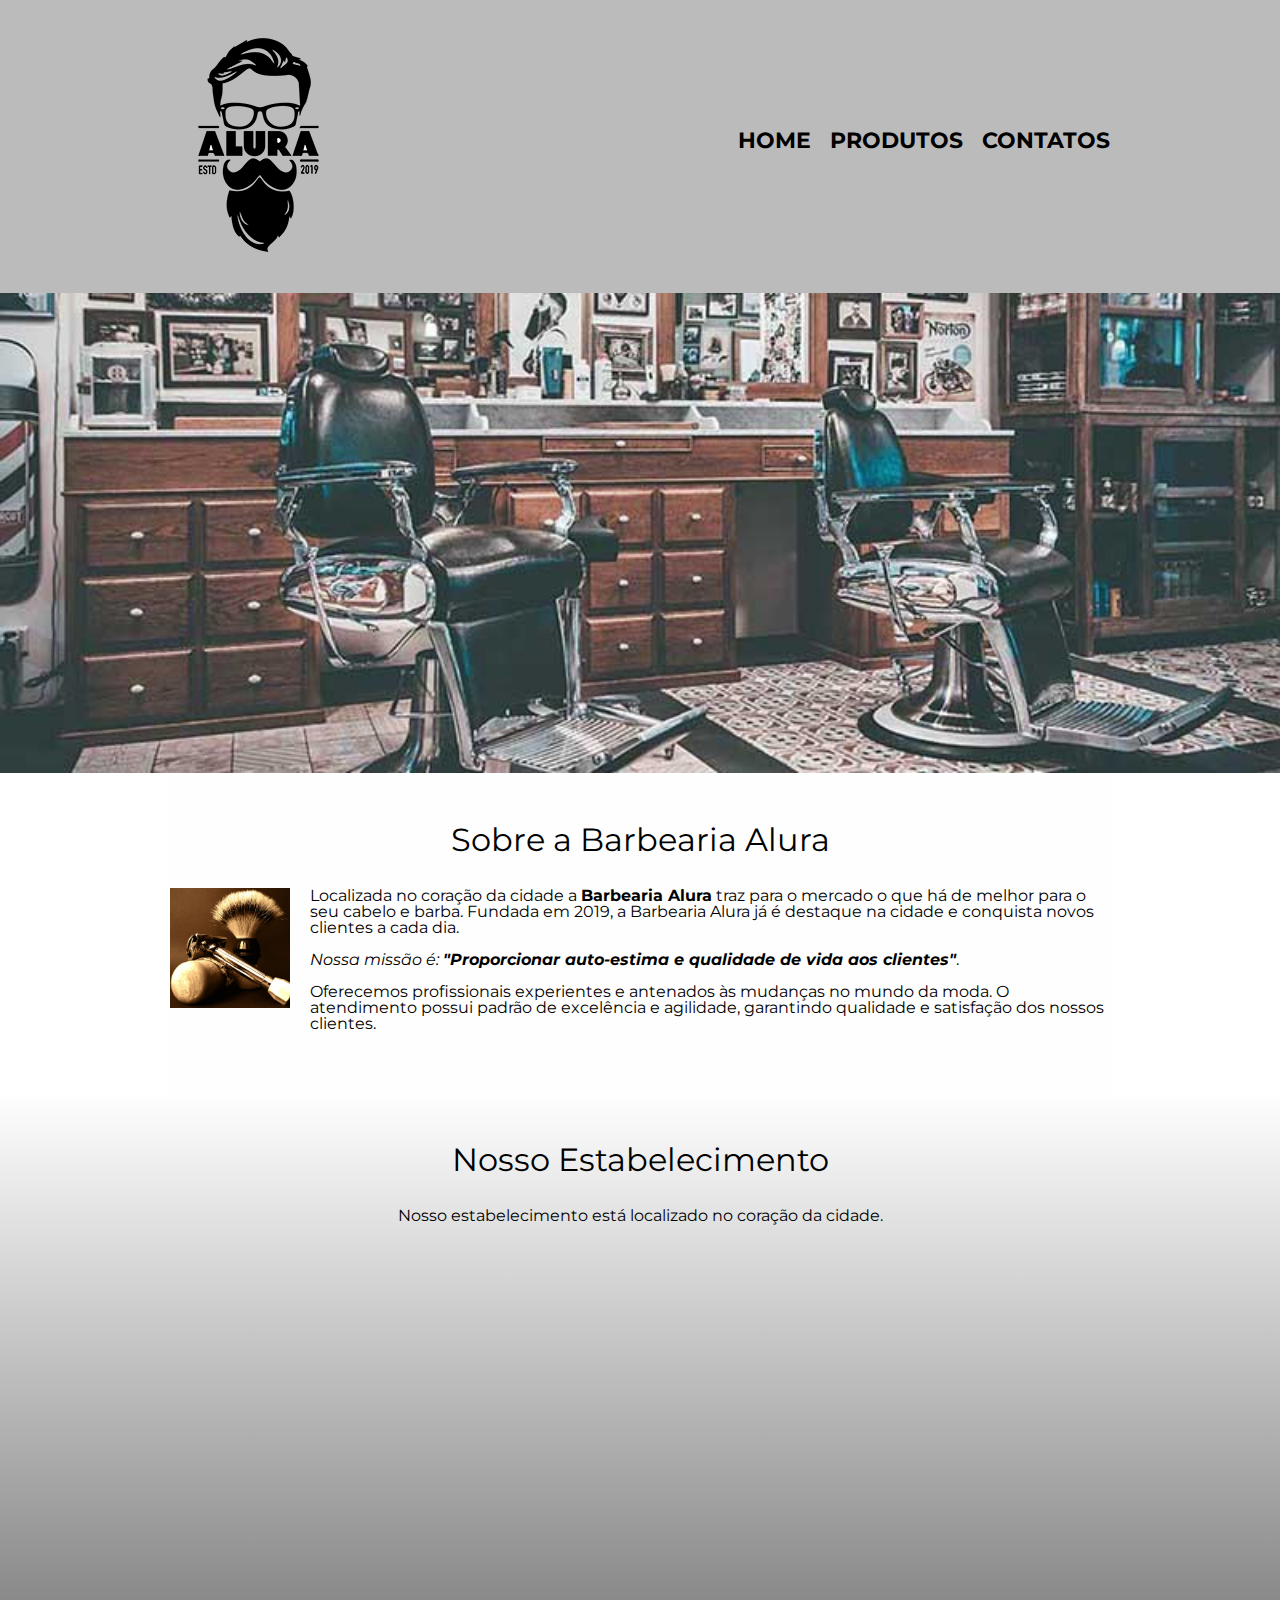
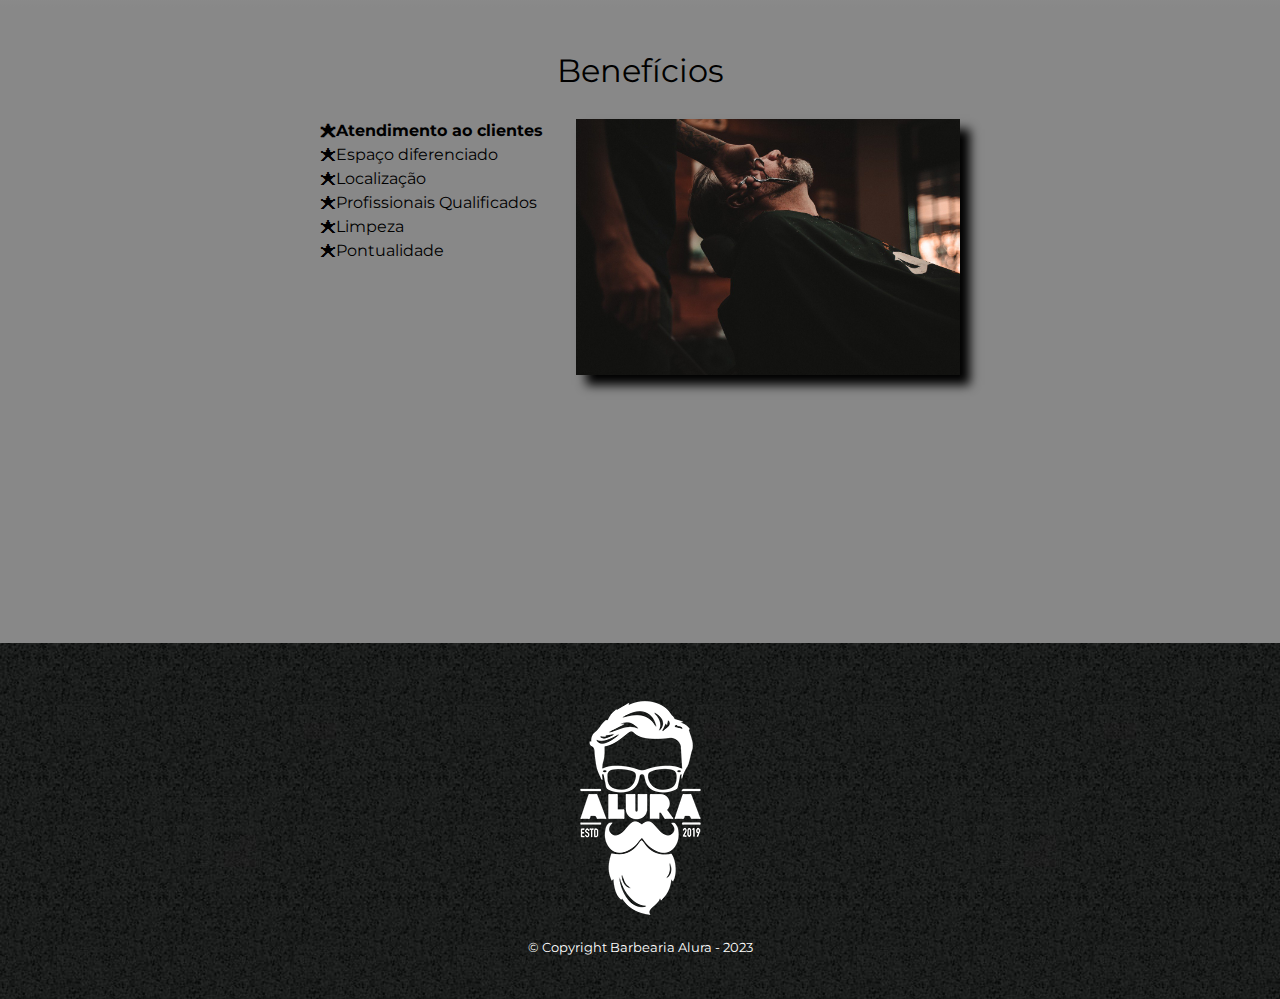
<file: index.html>
<!DOCTYPE html>
<html lang="pt-br">
<head>
    <meta charset="UTF-8">
    <meta http-equiv="X-UA-Compatible" content="IE=edge">
    <meta name="viewport" content="width=device-width, initial-scale=1.0">
    <title>Barbearia Alura</title>
    <link rel="stylesheet" href="reset.css">
    <link rel="stylesheet" href="style.css">
    <style>
        @import url('https://fonts.googleapis.com/css2?family=Montserrat&display=swap');
      </style>
</head>
    <body>

        <header>
            <div class="caixa">
                <h1>
                    <img src="/img/logo.png" alt="">
                </h1>
                <nav>
                    <ul >
                        <li><a href="index.html">Home</a></li>
                        <li><a href="produtos.html">Produtos</a></li>
                        <li><a href="contato.html">Contatos</a></li>
                    </ul>
                </nav>
            </div>
            
        </header>
        
            
            <img class="banner" src="/img/banner.jpg" alt="">
        <main>    
            <section class="principal">
            
                    <h2 class="titulo-principal">Sobre a Barbearia Alura</h2>

                    <img src="/img/utensilios.jpg" alt="Utensilhos de um barbeiro" class="utensilhos" >
            
                    <p>Localizada no coração da cidade a <strong>Barbearia Alura</strong> traz para o mercado o que há de melhor para o seu cabelo e barba. Fundada em 2019, a Barbearia Alura já é destaque na cidade e conquista novos clientes a cada dia.</p>
            
                    <p><em>Nossa missão é: <strong>"Proporcionar auto-estima e qualidade de vida aos clientes"</em></strong>.</p>
            
                    <p>Oferecemos profissionais experientes e antenados às mudanças no mundo da moda. O atendimento possui padrão de excelência e agilidade, garantindo qualidade e satisfação dos nossos clientes.</p>
            </section>
            
            <section class="mapa">
                <h1 class="titulo-principal">Nosso Estabelecimento</h1>
                <p>Nosso estabelecimento está localizado no coração da cidade.</p>
                <div class="mapa-conteudo">
                    <iframe src="https://www.google.com/maps/embed?pb=!1m16!1m12!1m3!1d14625.495455709557!2d-46.645238190922804!3d-23.59092119672621!2m3!1f0!2f0!3f0!3m2!1i1024!2i768!4f13.1!2m1!1salura%20sao%20paulo!5e0!3m2!1spt-BR!2sbr!4v1681817232149!5m2!1spt-BR!2sbr" width="100%" height="300" style="border:0;" allowfullscreen="" loading="lazy" referrerpolicy="no-referrer-when-downgrade"></iframe>
                </div>

            </section>

      
            <section class="beneficios">
                <div class="conteudo-beneficios">
                    <h3 class="titulo-principal">Benefícios</h3>
                    <ul class="lista-beneficios">
                        <li class="itens">Atendimento ao clientes</li>
                        <li class="itens">Espaço diferenciado</li>
                        <li class="itens">Localização</li>
                        <li class="itens">Profissionais Qualificados</li>
                    
                        <li class="itens" >Limpeza</li>
                        <li class="itens">Pontualidade</li>
                    </ul><img src="/img/beneficios.jpg" alt="" class="imgbeneficios">
                </div>

                <div class="video">
                    <iframe width="100%" height="100%" src="https://www.youtube.com/embed/wcVVXUV0YUY" title="YouTube video player" frameborder="0" allow="accelerometer; autoplay; clipboard-write; encrypted-media; gyroscope; picture-in-picture; web-share" allowfullscreen></iframe>
                </div>
            </section>
        </main>    
            
        <footer>
            <img src="/img/logo-branco.png" alt="">
                <p class="copyright">&copy; Copyright Barbearia Alura - 2023</p>
        </footer>

    </body>
</html>
</file>
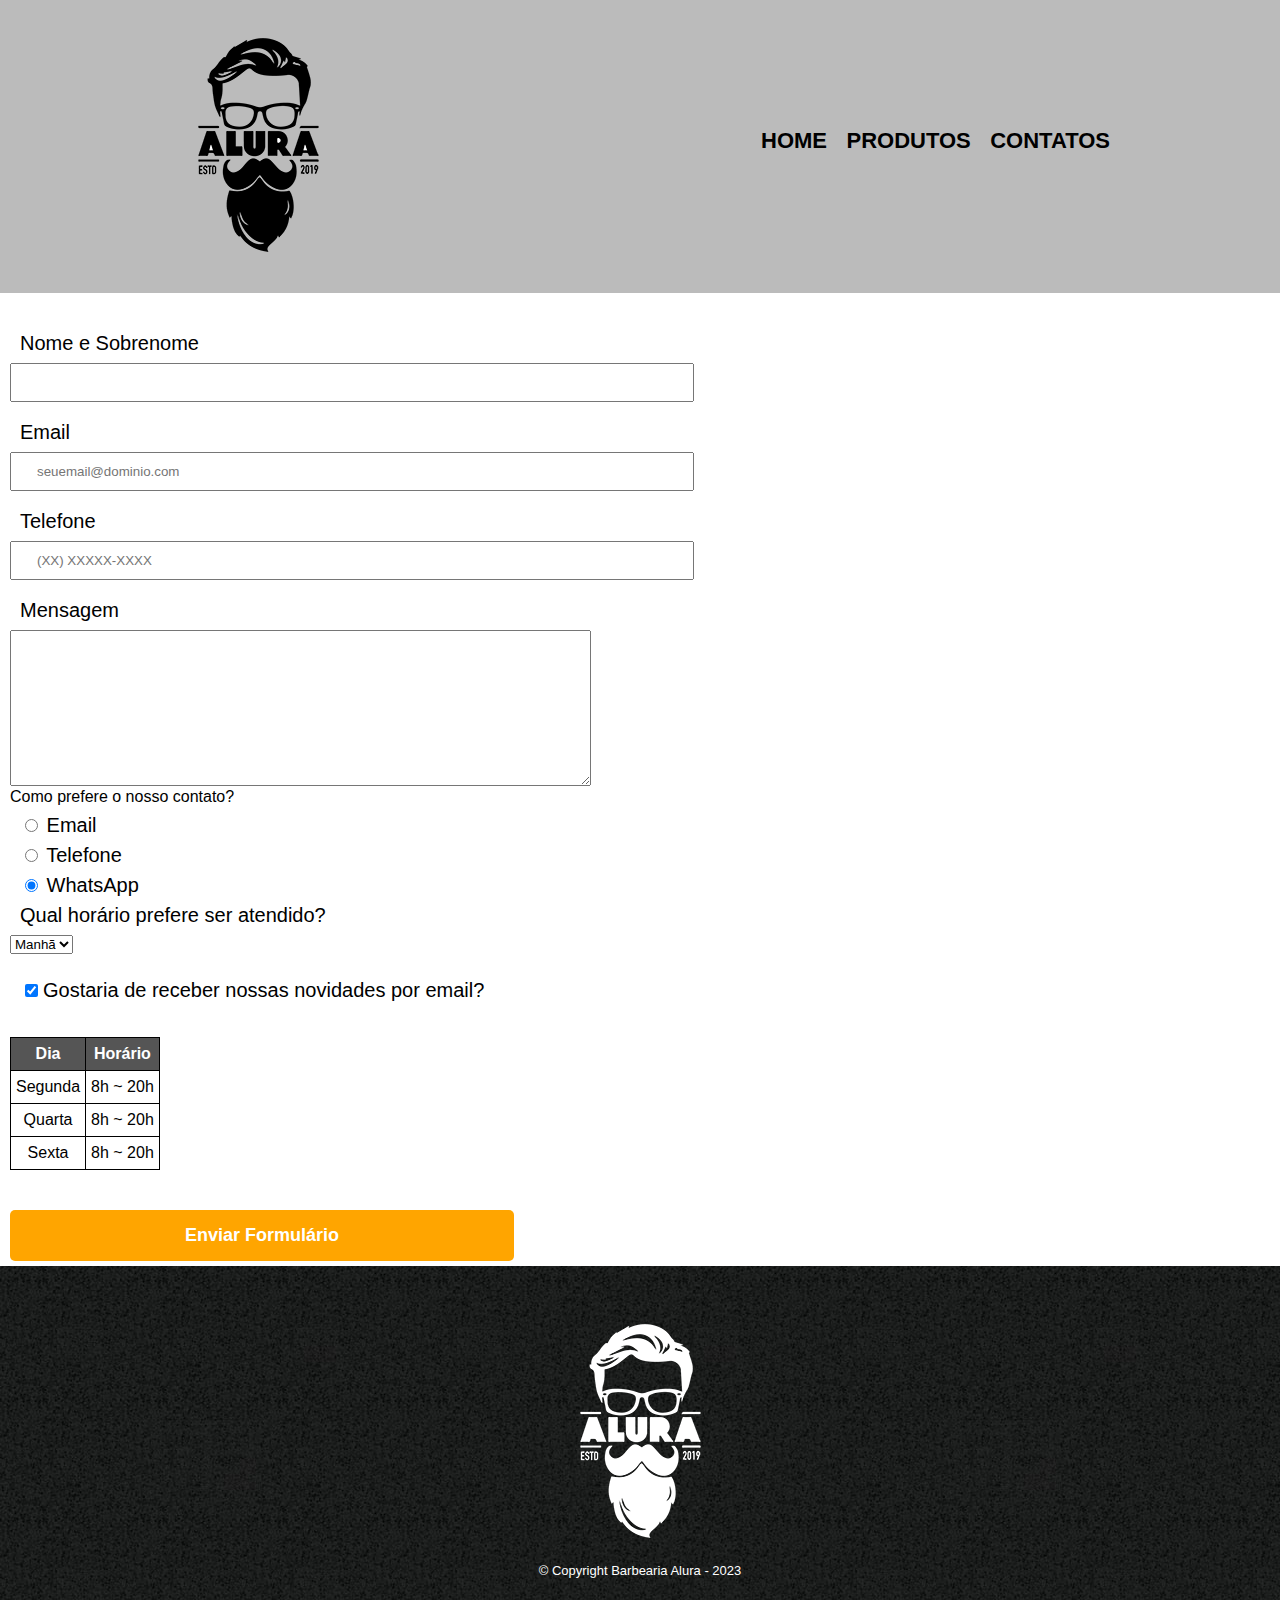
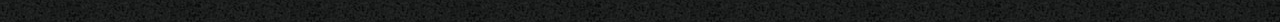
<file: contato.html>
<!DOCTYPE html>
<html lang="pt-br">
<head>
    <meta charset="UTF-8">
    <meta http-equiv="X-UA-Compatible" content="IE=edge">
    <meta name="viewport" content="width=device-width, initial-scale=1.0">
    <title>Contato - Barbearia Alura</title>
    <link rel="stylesheet" href="reset.css">
    <link rel="stylesheet" href="style.css">
</head>
<body>
    <header>
        <div class="caixa">
            <h1>
                <img src="/img/logo.png" alt="Logo da Barbearia Alura">
            </h1>
            <nav>
                <ul >
                    <li><a href="index.html">Home</a></li>
                    <li><a href="produtos.html">Produtos</a></li>
                    <li><a href="contato.html">Contatos</a></li>
                </ul>
            </nav>
        </div>
    </header>

    <main>
        <form >
            <label for="nomesobrenome" > Nome e Sobrenome</label>
            <input type="text" id="nomesobrenome"  class="input-padrao" required >

            <label for="email">Email</label>
            <input type="email" id="email" class="input-padrao" required placeholder="seuemail@dominio.com">

            <label for="telefone">Telefone</label>
            <input type="tel" id="telefone"  class="input-padrao" required placeholder="(XX) XXXXX-XXXX">

            <label for="mensagem">Mensagem</label>
            <textarea name="" id="mensagem" cols="70" rows="10"></textarea  class="input-padrao">

            <div>
                <p>Como prefere o nosso contato?</p>
                <label for="radio-email"> <input type="radio" name="contato" value="email" id="radio-email"> Email</label>
                
                <label for="radio-telefone"> <input type="radio" name="contato"  value="telefone" id="radio-telefone"> Telefone</label>
                
                <label for="radio-whatsapp"> <input type="radio" name="contato"  value="WhatsApp" id="radio-whatsapp" checked> WhatsApp</label>
                
            </div>

            <fieldset>
                <legend>Qual horário prefere ser atendido?</legend>

                <select name="" id="">
                    <option value="">Manhã</option>
                    <option value="">Tarde</option>
                    <option value="">Noite</option>
                </select>
            </fieldset>

            <label> <input type="checkbox" class="checkbox" checked>Gostaria de receber nossas novidades por email?</input></label>

            <table>
                <thead>
                    <tr>
                        <th> Dia</th>
                        <th> Horário</th>
                    </tr>
                </thead>

                <tbody>
                    <tr>
                        <td>Segunda</td>
                        <td> 8h ~ 20h</td>
                    </tr>
                    <tr>
                        <td>Quarta</td>
                        <td> 8h ~ 20h</td>
                    </tr>
                    <tr>
                        <td>Sexta</td>
                        <td> 8h ~ 20h</td>
                    </tr>
                </tbody>

            </table>



            <input type="submit" value= "Enviar Formulário" class="enviar"> 

            
        </form>
    </main>

    <footer>
        <img src="/img/logo-branco.png" alt="Logo da Barbearia Alura">
        <p class="copyright">&copy; Copyright Barbearia Alura - 2023</p>
    </footer>
    
</body>
</html>
</file>
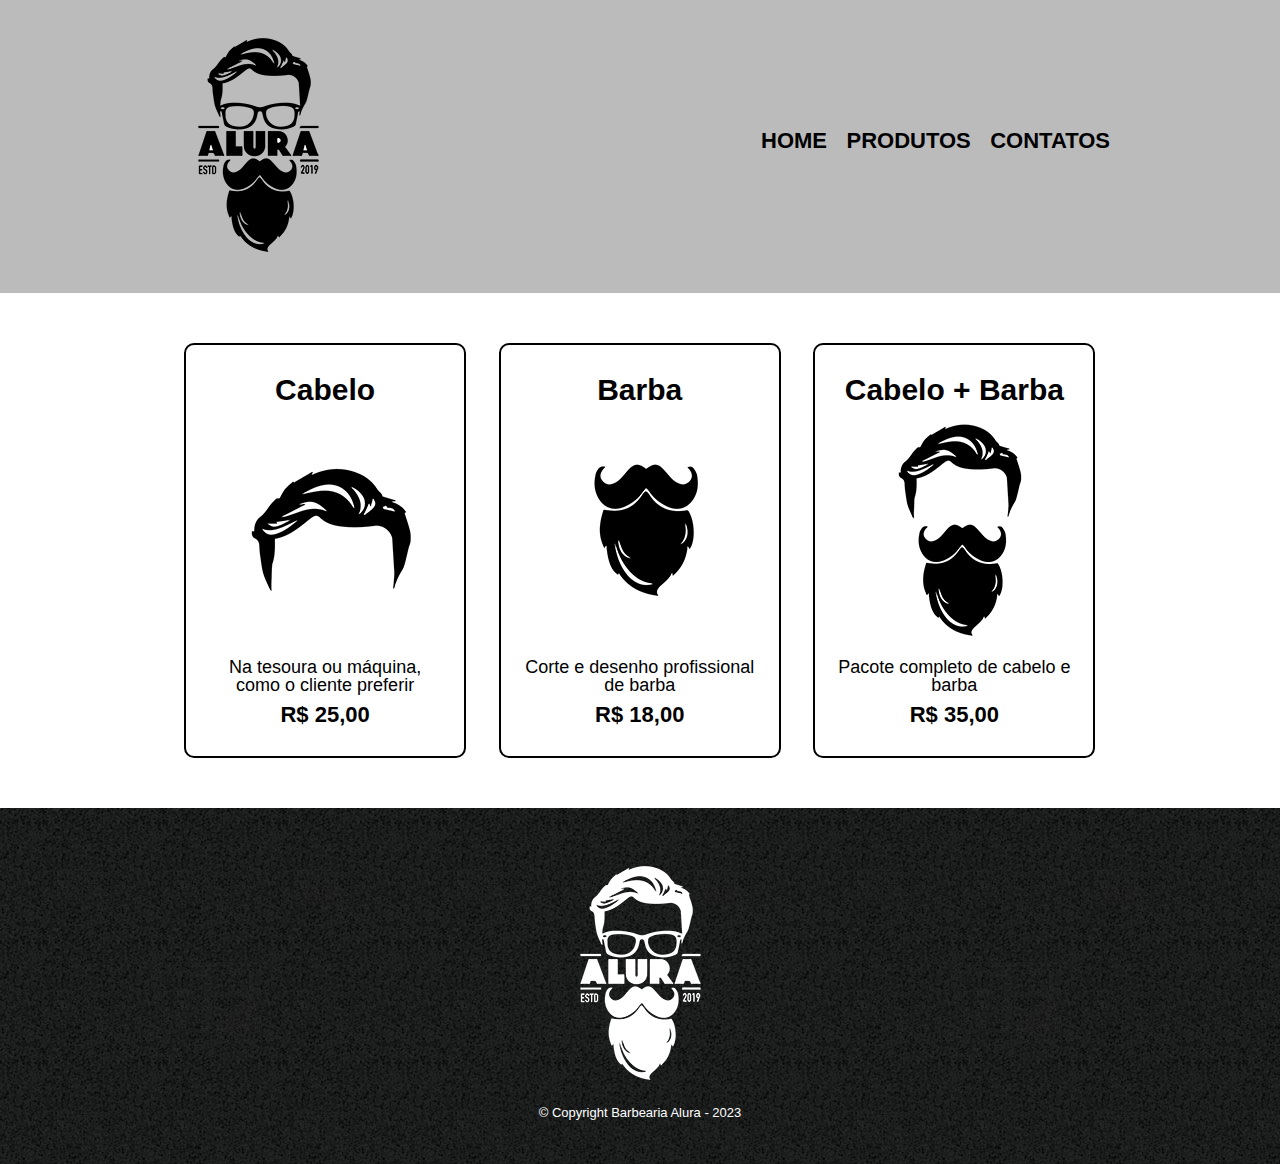
<file: produtos.html>
<!DOCTYPE html>
<html lang="pt-br">
<head>
    <meta charset="UTF-8">
    <meta http-equiv="X-UA-Compatible" content="IE=edge">
    <meta name="viewport" content="width=device-width, initial-scale=1.0">
    <title>Produtos - Barbearia Alura</title>
    <link rel="stylesheet" href="reset.css">
    <link rel="stylesheet" href="style.css">
</head>
<body>
    <header>
        <div class="caixa">
            <h1>
                <img src="/img/logo.png" alt="">
            </h1>
            <nav >
                <ul >
                    <li><a href="index.html">Home</a></li>
                    <li><a href="produtos.html">Produtos</a></li>
                    <li><a href="contato.html">Contatos</a></li>
                </ul>
            </nav>
        </div>
    </header>

    <main>
        <ul class="produtos">
            <li>
                <h2>Cabelo</h2>
                <img src="/img/cabelo.jpg" alt="" class="imgproduto">
                <p class="produto-descricao">Na tesoura ou máquina, como o cliente preferir</p>
                <p class="produto-preco"> R$ 25,00</p>
            </li>
            <li>
                <h2>Barba</h2>
                <img src="/img/barba.jpg" alt="" class="imgproduto">
                <p class="produto-descricao">Corte e desenho profissional de barba</p>
                <p class="produto-preco"> R$ 18,00</p>
            </li>
            <li>
                <h2>Cabelo + Barba</h2>
                <img src="/img/cabelo+barba.jpg" alt="" class="imgproduto">
                <p class="produto-descricao"> Pacote completo de cabelo e barba </p>
                <p class="produto-preco">R$ 35,00</p>
            </li>
        </ul>
    </main>

    <footer>
        <img src="/img/logo-branco.png" alt="">
        <p class="copyright">&copy; Copyright Barbearia Alura - 2023</p>
    </footer>
    
</body>
</html>
</file>
<file: style.css>
body{
    font-family: 'Montserrat', sans-serif;
}

header{
    background-color: #BBBBBB;
    padding: 20px 0;
}

.caixa{
    position: relative;
    width: 940px;
    margin: 0 auto;

}

nav{
    position: absolute;
    top: 110px;
    right: 0;
}

nav li{
    display: inline;
    margin: 0 0 0 15px;
    
 
}

nav a{
    text-transform: uppercase;
    color: #000000;
    font-weight: bold;
    font-size: 22px;
    text-decoration: none;

}

nav a:hover{
    color: #c78c19;
    text-decoration: underline;
}

.produtos{
    width: 940px;
    margin: 0 auto;
    padding: 50px 0;
    
}

.produtos li{
    display: inline-block;
    text-align: center ;
    width: 30%;
    vertical-align: top;
    margin: 0 1.5%;
    padding: 30px 20px;
    box-sizing: border-box;
    border: 2px solid #000000;
    border-radius: 10px;
}

.produtos li:hover{
    border-color: #c78c19;
    cursor: pointer ;
}

.produtos li:active{
    border-color: #088c19;
}

.produtos li:hover h2{
    font-size: 34px;
}

.produtos h2{
    font-size: 30px;
    font-weight: bold;
}

.produto-descricao{
    font-size: 18px ;
}

.produto-preco{
    font-size: 22px;
    font-weight: bold;
    margin-top: 10px ;
}

footer{
    text-align: center;
    background: url("/img/bg.jpg");
    padding: 40px 0;
}

.copyright{
    color: #FFFFFF;
    font-size: 13px;
    margin: 5px;
}

main{
    
}

form{
    margin: 40px 10px 0 ;
}

form label, form legend{
    display: block;
    font-size: 20px;
    margin: 10px;
  
}

.input-padrao{
    display: block;
    margin-bottom: 20px;
    padding: 10px 25px;
    width: 50%;
}

.checkbox{
    margin: 20px 5px;
   
}
.enviar{
    width: 40%;
    margin-bottom: 5px;
    padding: 15px 0;
    background: orange;
    color: white;
    font-weight: bold;
    font-size: 18px;
    border: none;
    border-radius: 5px;
    transition: 1s all;

}

.enviar:hover{
    background: darkorange;
    cursor: pointer;
    transform: scale(1.2);
}

table{
    margin: 20px 0 40px;
}

thead{
    background: #555555;
    color: white;
    font-weight: bold;

}

td, th{
    border: 1px solid black;
    padding: 8px 5px;
    text-align: center;
    
}

/* CSS da pagina inicial */

.banner{
    width: 100%;
}

.titulo-principal{
    text-align: center;
    font-size: 2em;
    margin-bottom: 1em;
    clear: left;
}

.principal{
    padding: 3em 0;
    background: #fefefe;
    width: 940px;
    margin: 0 auto;
}

.principal p{
    margin-bottom: 1em;
}
.principal strong{
    font-weight: bold;
}

.principal em{
    font-style: italic;
}

.utensilhos{
width: 120px;
float: left; 
margin: 0 20px 20px 0;   
}

.mapa{
    padding: 3em 0;
    background: linear-gradient(#fefefe, #888888);
    
}

.mapa p{
    margin: 0 0 2em;
    text-align: center;
}

.mapa-conteudo{
    width: 940px;
    margin: 0 auto; 
}

.beneficios{
    padding: 3em 0;
    background: #888888;
}

.conteudo-beneficios{
    width: 640px;
    margin: 0 auto;
}

.lista-beneficios{
    width: 40%;
    display: inline-block;
    vertical-align: top;
}

.itens{
    line-height: 1.5;
}
.itens:first-child{
    font-weight: bold;
}

.itens::before{
    content: "🟊";
}

.imgbeneficios{
    width: 60%;
    opacity: 1;
    transition: 400ms;
    box-shadow: 10px 10px 10px ;
}

.imgbeneficios:hover{
    opacity: 0.3;
}

.video{
    width: 560px;
    margin: 2em auto;
}

@media screen and (max-width:480px){
    .caixa, .principal, .mapa-conteudo, .conteudo-beneficios,.video, .produtos, label   {
        width: auto;
    }
    h1{
        text-align: center;
    }
    nav {
        position: static;
        margin-right: 10px;
    }
    .conteudo-beneficios, .imgbeneficios, form, .enviar, #mensagem  {
        width: 97%;
        margin: 5px;
    }
    .principal{
        margin: 5px;
        padding: 5px;
    }
    p{
        margin-bottom: 1em;
        line-height: 1.5em;
    }
    
    ul, li, .produto-descricao, .imgproduto{
        display: flex;
        width: 100%;
        text-align: center;
        
    }
   
   
   
}
</file>
